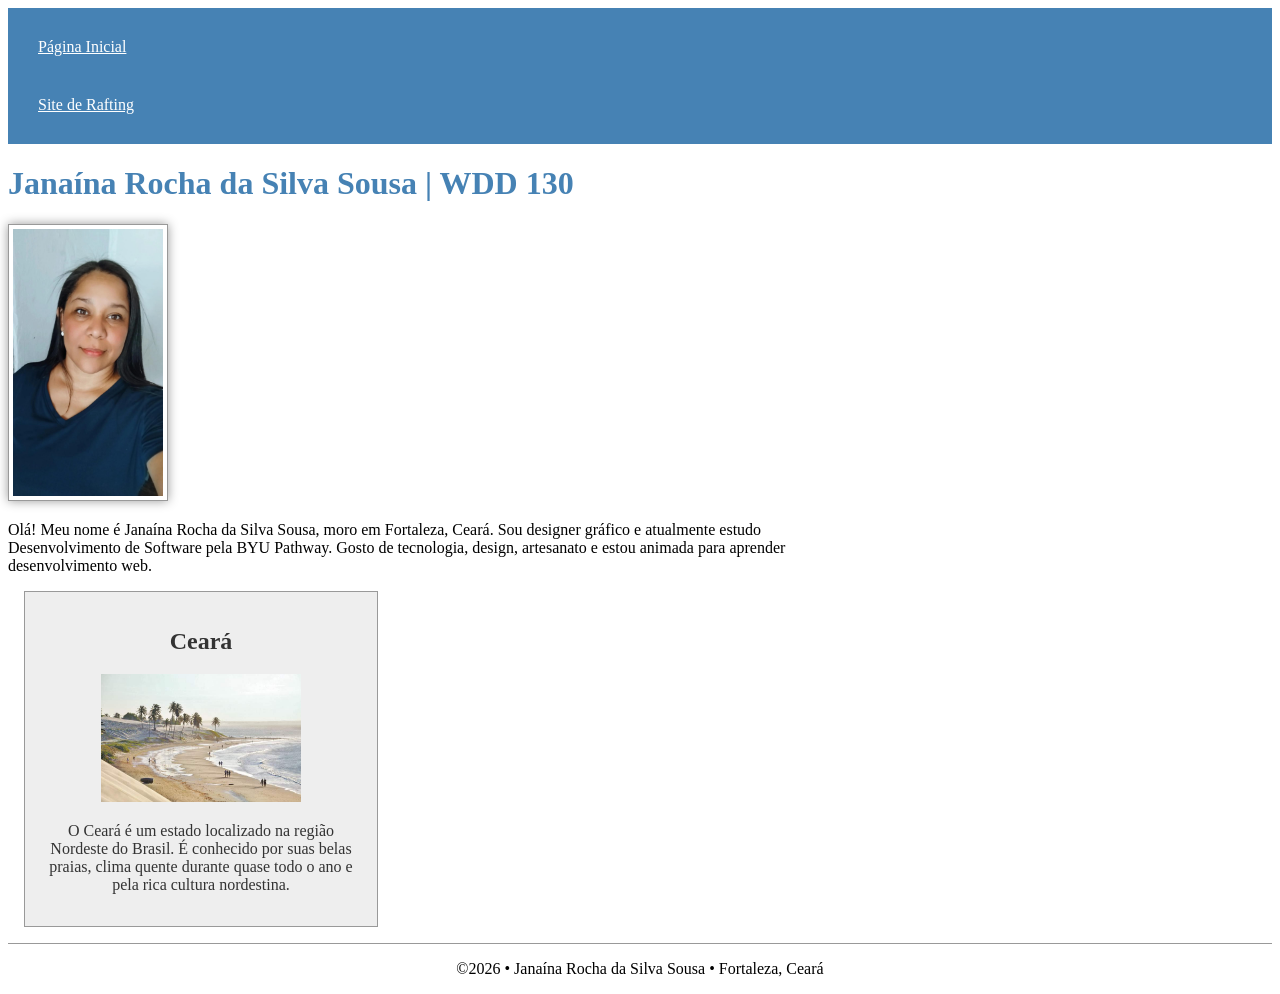
<file: index.html>
<!DOCTYPE html>
<html lang="pt-BR">

<head>
    <meta charset="UTF-8">
    <meta name="viewport" content="width=device-width, initial-scale=1.0">
    <title>Janaína Rocha da Silva Sousa | WDD 130</title>

    <meta name="description"
      content="Página inicial de Janaína Rocha da Silva Sousa para o curso WDD130.">
    <meta name="author" content="Janaína Rocha da Silva Sousa">

    <link rel="stylesheet" href="estilos/estilos.css">
</head>

<body>
    <header>
        <nav>
            <a href="#"> Página Inicial </a>
            <a href="wwr/">Site de Rafting</a>
        </nav>
    </header>
    <main>
        <h1>Janaína Rocha da Silva Sousa | WDD 130</h1>

        <img src="imagens/perfil.jpg.jpg" alt="Foto de Janaína Rocha da Silva Sousa" width="200">
        <p>
            Olá! Meu nome é Janaína Rocha da Silva Sousa, moro em Fortaleza, Ceará.
            Sou designer gráfico e atualmente estudo Desenvolvimento de Software pela
            BYU Pathway. Gosto de tecnologia, design, artesanato e estou animada para
            aprender desenvolvimento web.
        </p>

    </main>

    <aside>
        <h2>Ceará</h2>

        <img src="imagens/ceara.jpg.jpg" alt="Praia no Ceará">

        <p>
            O Ceará é um estado localizado na região Nordeste do Brasil. É conhecido
            por suas belas praias, clima quente durante quase todo o ano e pela rica
            cultura nordestina.
        </p>
    </aside>

    <footer>
        <p>&copy;2026 • Janaína Rocha da Silva Sousa • Fortaleza, Ceará</p>
    </footer>
</body>

</html>
</file>
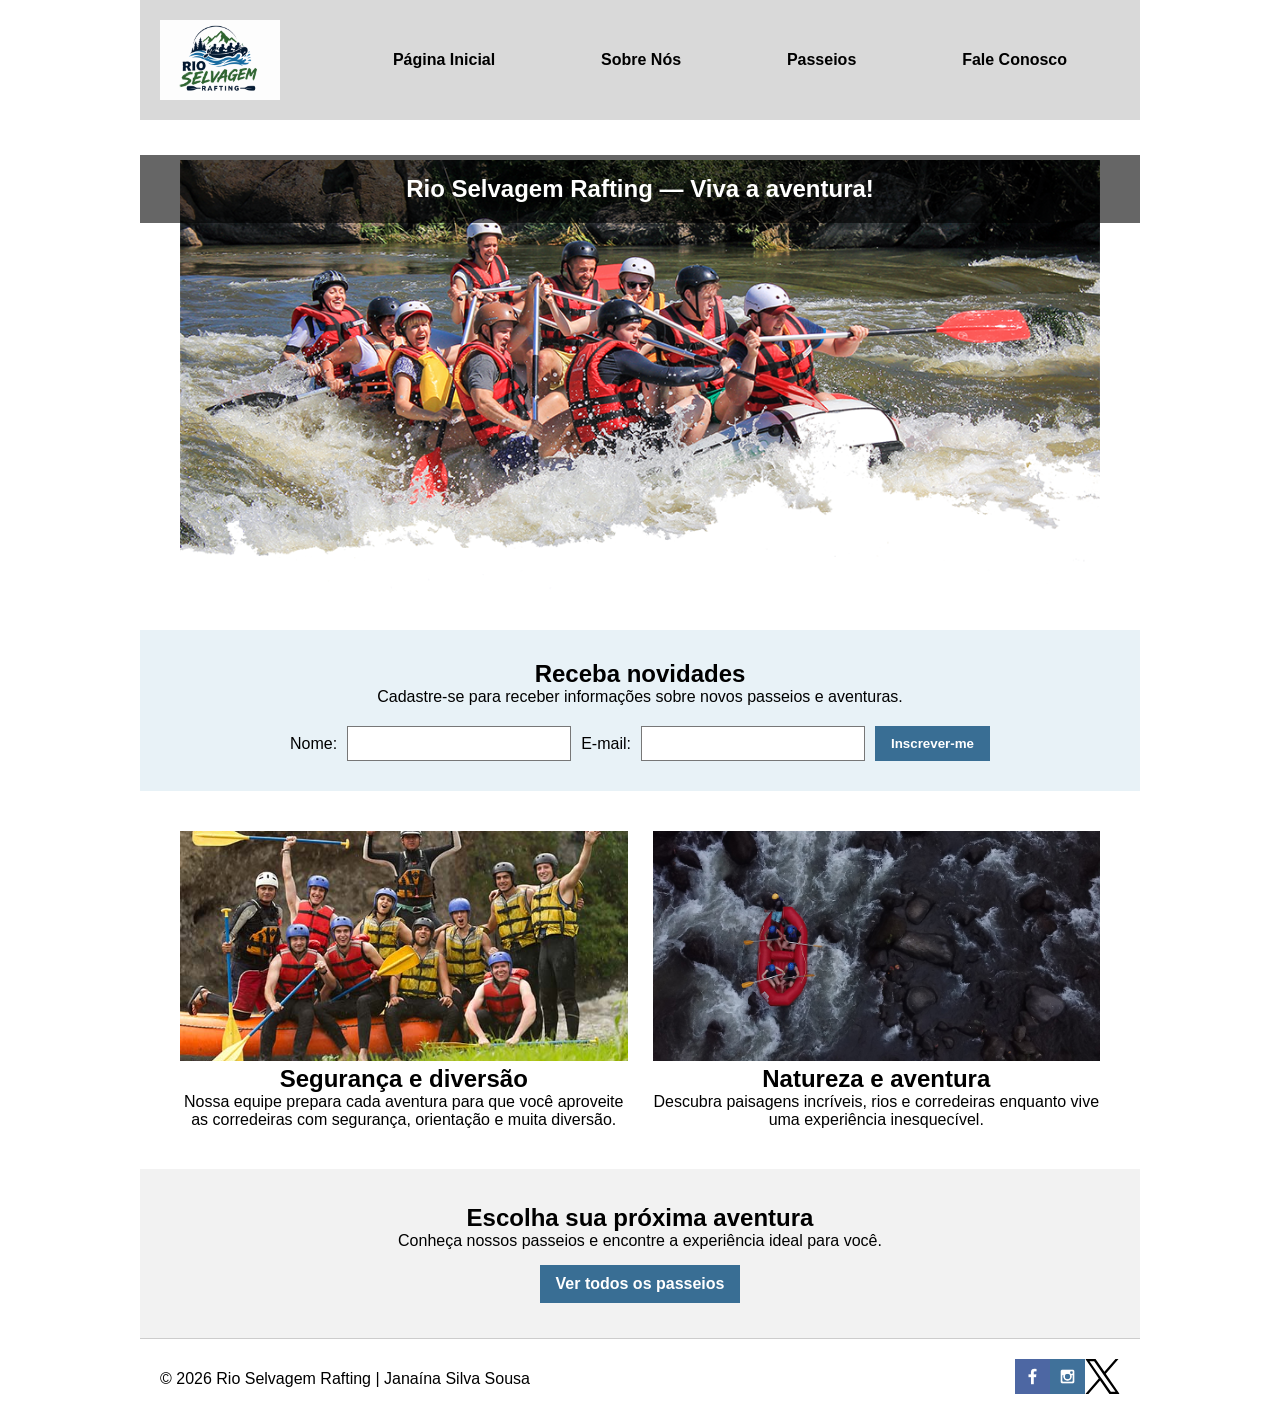
<file: wwr/index.html>
<!DOCTYPE html>
<html lang="pt-BR">

<head>
    <meta charset="UTF-8">
    <meta name="viewport" content="width=device-width, initial-scale=1.0">
    <meta name="description"
      content="Conheça a Rio Selvagem Rafting e escolha sua próxima aventura.">
    <meta name="author" content="Janaína Silva Sousa">
    <title>Página Inicial | Rio Selvagem Rafting</title>
    <link rel="stylesheet" href="estilos/rafting.css">
</head>

<body>
    <header>
        <img src="imagens/logorioselvagem.png" alt="Logo Rio Selvagem Rafting">
        <nav><a href="index.html">Página Inicial</a><a href="sobre.html">Sobre Nós</a><a
              href="passeios.html">Passeios</a><a href="contato.html">Fale Conosco</a></nav>
    </header>
    <main>
        <section class="home-hero">
            <img src="imagens/hero_transparency_1024.png" alt="Grupo praticando rafting em um rio">
            <h1>Rio Selvagem Rafting — Viva a aventura!</h1>
        </section>
        <section class="newsletter">
            <h2>Receba novidades</h2>
            <p>Cadastre-se para receber informações sobre novos passeios e aventuras.</p>
            <form action="#" method="post"><label for="nome">Nome:</label><input type="text"
                  id="nome" name="nome" required><label for="email">E-mail:</label><input
                  type="email" id="email" name="email" required><button
                  type="submit">Inscrever-me</button></form>
        </section>
        <section class="home-grid">
            <div><img src="imagens/rafting59_600.jpg"
                  alt="Aventureiros durante um passeio de rafting">
                <h2>Segurança e diversão</h2>
                <p>Nossa equipe prepara cada aventura para que você aproveite as corredeiras com
                    segurança, orientação e muita diversão.</p>
            </div>
            <div><img src="imagens/rafting16_1024.jpg"
                  alt="Equipe de rafting em contato com a natureza">
                <h2>Natureza e aventura</h2>
                <p>Descubra paisagens incríveis, rios e corredeiras enquanto vive uma experiência
                    inesquecível.</p>
            </div>
        </section>
        <section class="cta">
            <h2>Escolha sua próxima aventura</h2>
            <p>Conheça nossos passeios e encontre a experiência ideal para você.</p><a
              class="button" href="passeios.html">Ver todos os passeios</a>
        </section>
    </main>
    <footer>
        <p>&copy; 2026 Rio Selvagem Rafting | Janaína Silva Sousa</p>
        <nav class="socialmedia"><a href="https://facebook.com" aria-label="Facebook"><img
                  src="imagens/facebook.png" alt="Facebook"></a><a href="https://instagram.com"
              aria-label="Instagram"><img src="imagens/instagram.png" alt="Instagram"></a><a
              href="https://x.com" aria-label="X"><img src="imagens/x-bw.svg" alt="X"></a></nav>
    </footer>
</body>

</html>
</file>
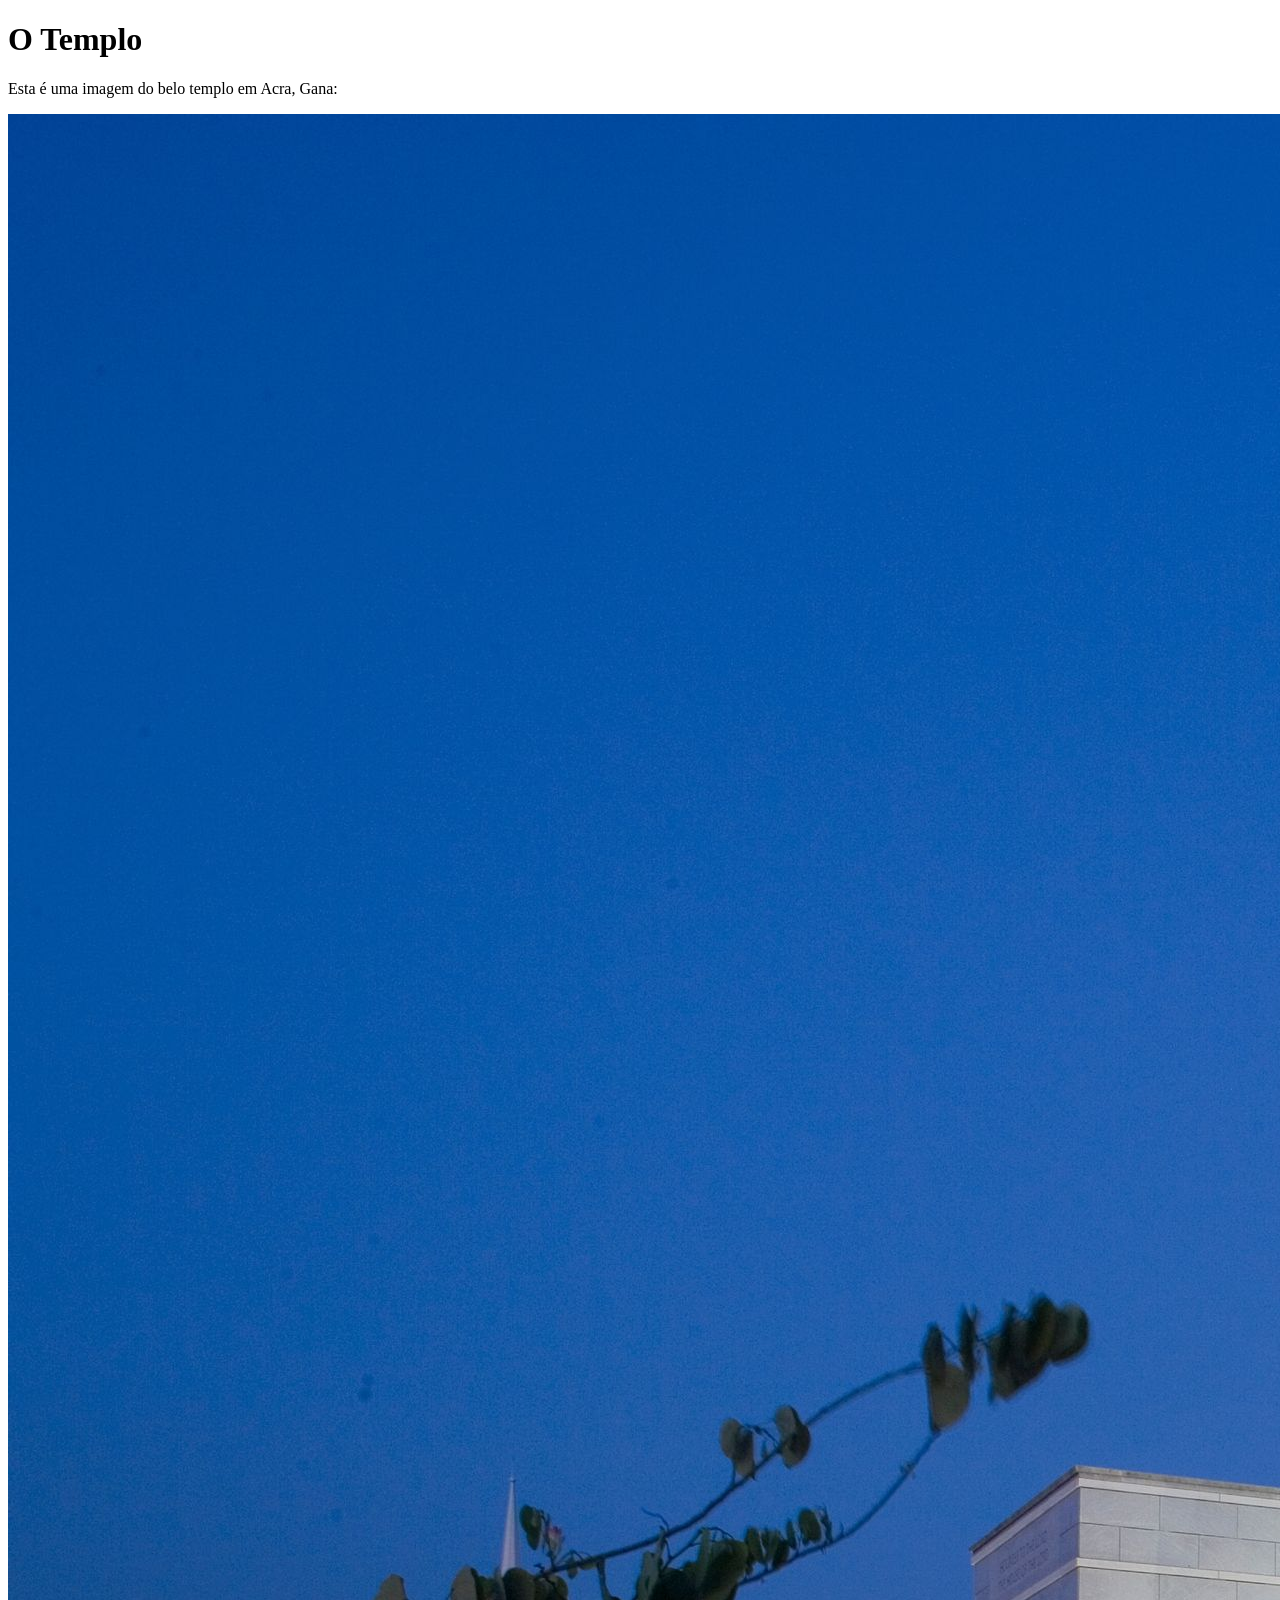
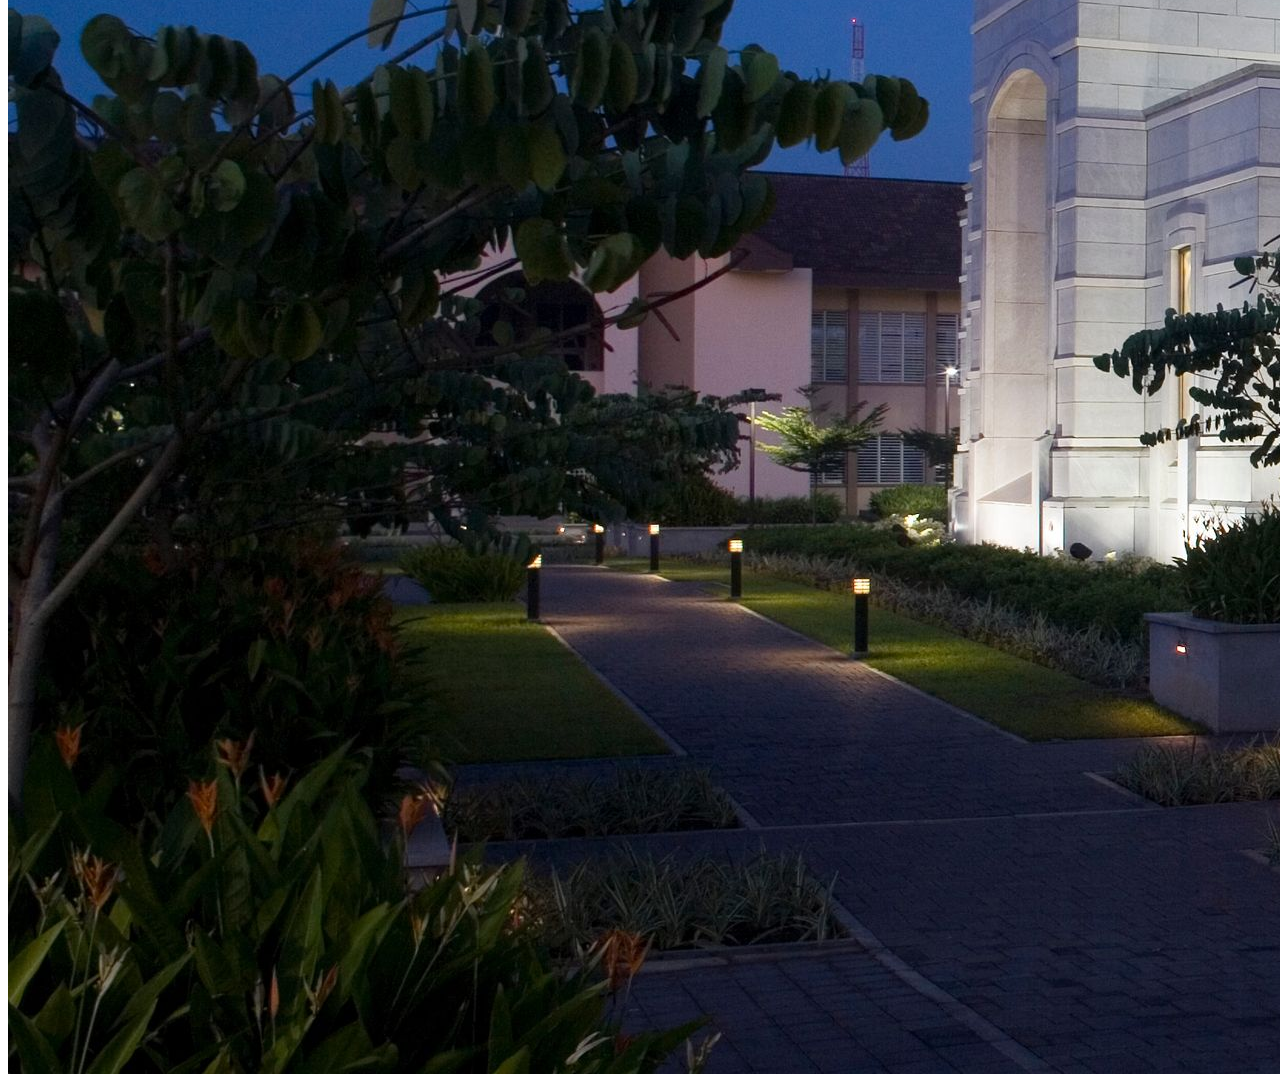
<file: semana01/imagens.html>
<!DOCTYPE html>
<html lang="pt-br">
<head>
    <meta charset="UTF-8">
    <meta name="viewport" content="width=device-width, initial-scale=1.0">
    <title>Imagem do Templo</title>
</head>
<body>
    <h1>O Templo</h1>
    <p>Esta é uma imagem do belo templo em Acra, Gana:</p>
    <img src="imagens/templo-largo.jpeg" alt="O Templo de Acra, Gana">
    
</body>
</html>
</file>
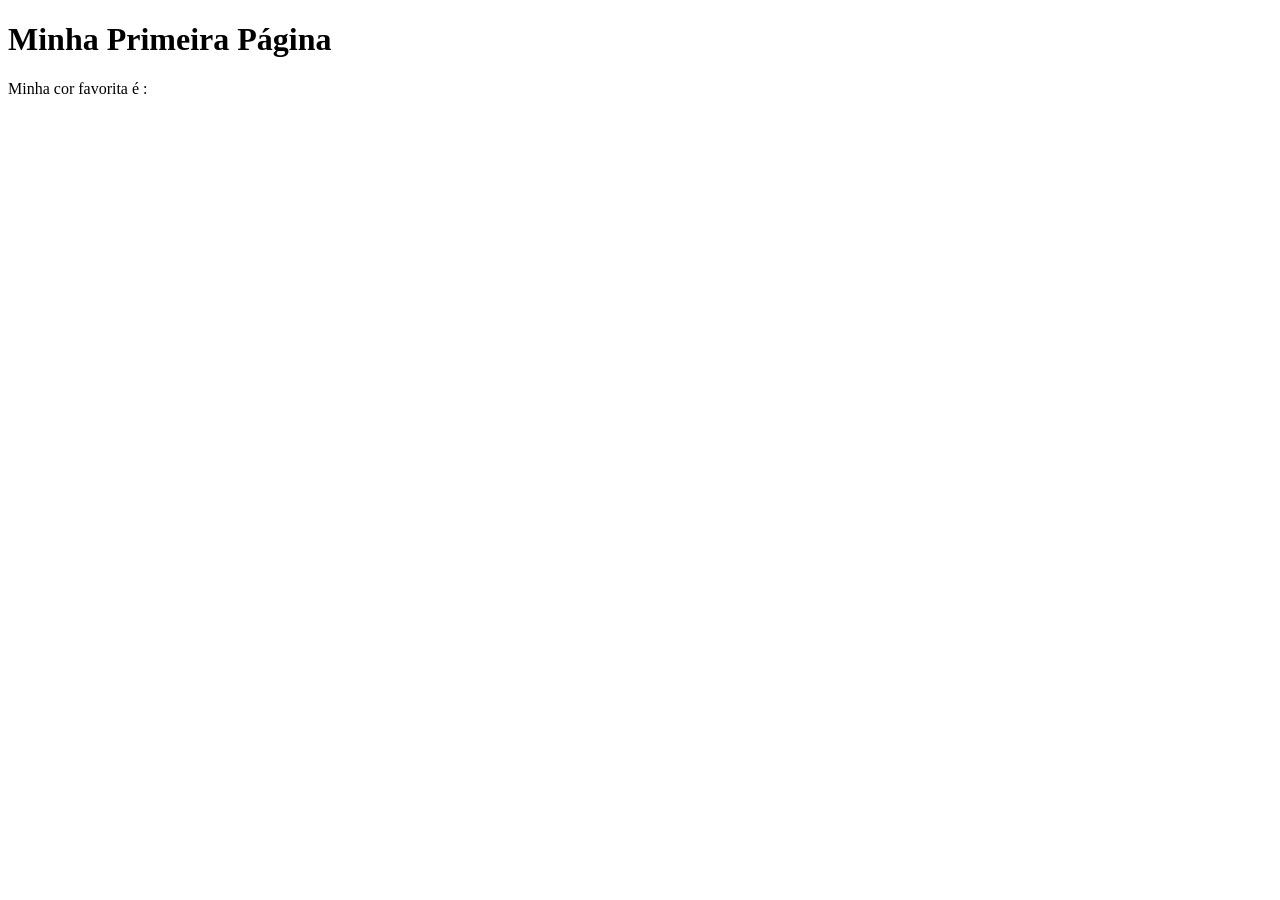
<file: semana01/primeira-pagina.html>
<!DOCTYPE html>
<html lang="pt-br">
<head>
    <meta charset="UTF-8">
    <meta name="viewport" content="width=device-width, initial-scale=1.0">
    <title>Minha Primeira Página</title>
</head>
<body>
    <h1>Minha Primeira Página</h1>
    <p>Minha cor favorita é : </p>
</body>
</html>
</file>
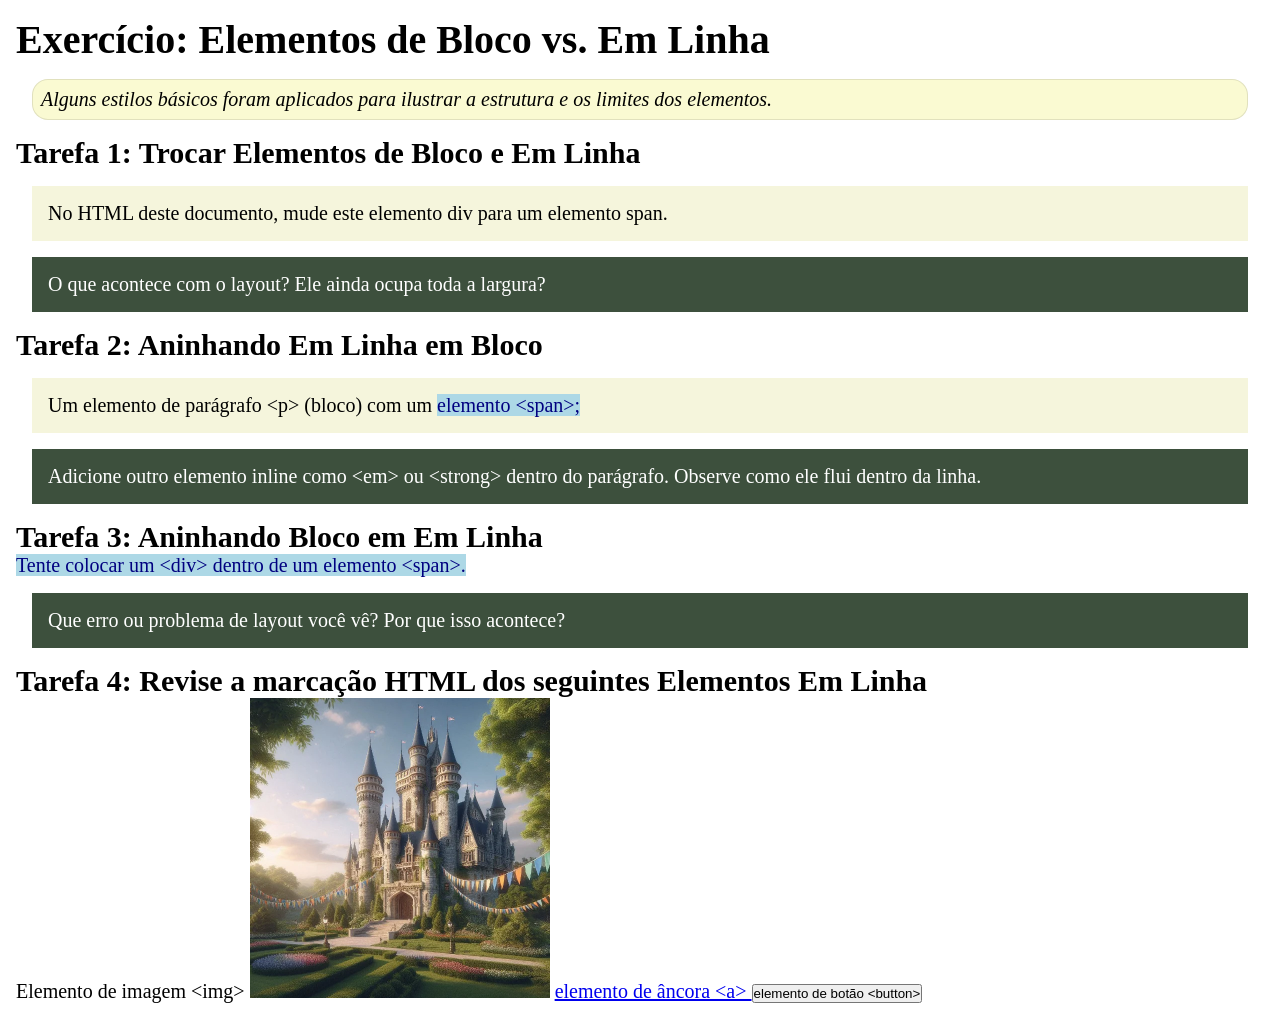
<file: semana02/bloco-vs-inline.html>
<!DOCTYPE html>
<html lang="pt-br">

<head>
    <meta charset="UTF-8">
    <meta name="viewport" content="width=device-width, initial-scale=1.0">
    <title>Exercício: Elementos de Bloco vs. Inline</title>
    <link rel="stylesheet" href="estilos/bloco-vs-inline.css">
</head>

<body>
    <main>
        <h1>Exercício: Elementos de Bloco vs. Em Linha</h1>
        <p class="note">Alguns estilos básicos foram aplicados para ilustrar a estrutura e os limites dos elementos.</p>

        <h2>Tarefa 1: Trocar Elementos de Bloco e Em Linha</h2>
        <div>No HTML deste documento, mude este elemento div para um elemento span.</div>

        <p class="question">O que acontece com o layout? Ele ainda ocupa toda a largura?</p>

        <h2>Tarefa 2: Aninhando Em Linha em Bloco</h2>
        <p>Um elemento de parágrafo &lt;p&gt; (bloco) com um <span>elemento &lt;span&gt;;</span></p>
        <p class="question">Adicione outro elemento inline como &lt;em&gt; ou &lt;strong&gt; dentro do parágrafo.
            Observe como ele flui dentro da linha.</p>

        <h2>Tarefa 3: Aninhando Bloco em Em Linha</h2>
        <span>Tente colocar um &lt;div&gt; dentro de um elemento &lt;span&gt;.</span>
        <p class="question">Que erro ou problema de layout você vê? Por que isso acontece?</p>


        <h2>Tarefa 4: Revise a marcação HTML dos seguintes Elementos Em Linha</h2>
        Elemento de imagem &lt;img&gt;
        <img src="imagens/castelo.webp" alt="imagem (imagens estão em linha)" width="300" height="300">
        <a href="https://churchofjesuschrist.org">elemento de âncora &lt;a&gt; </a>
        <button type="button">elemento de botão &lt;button&gt;</button>
    </main>
</body>

</html>
</file>
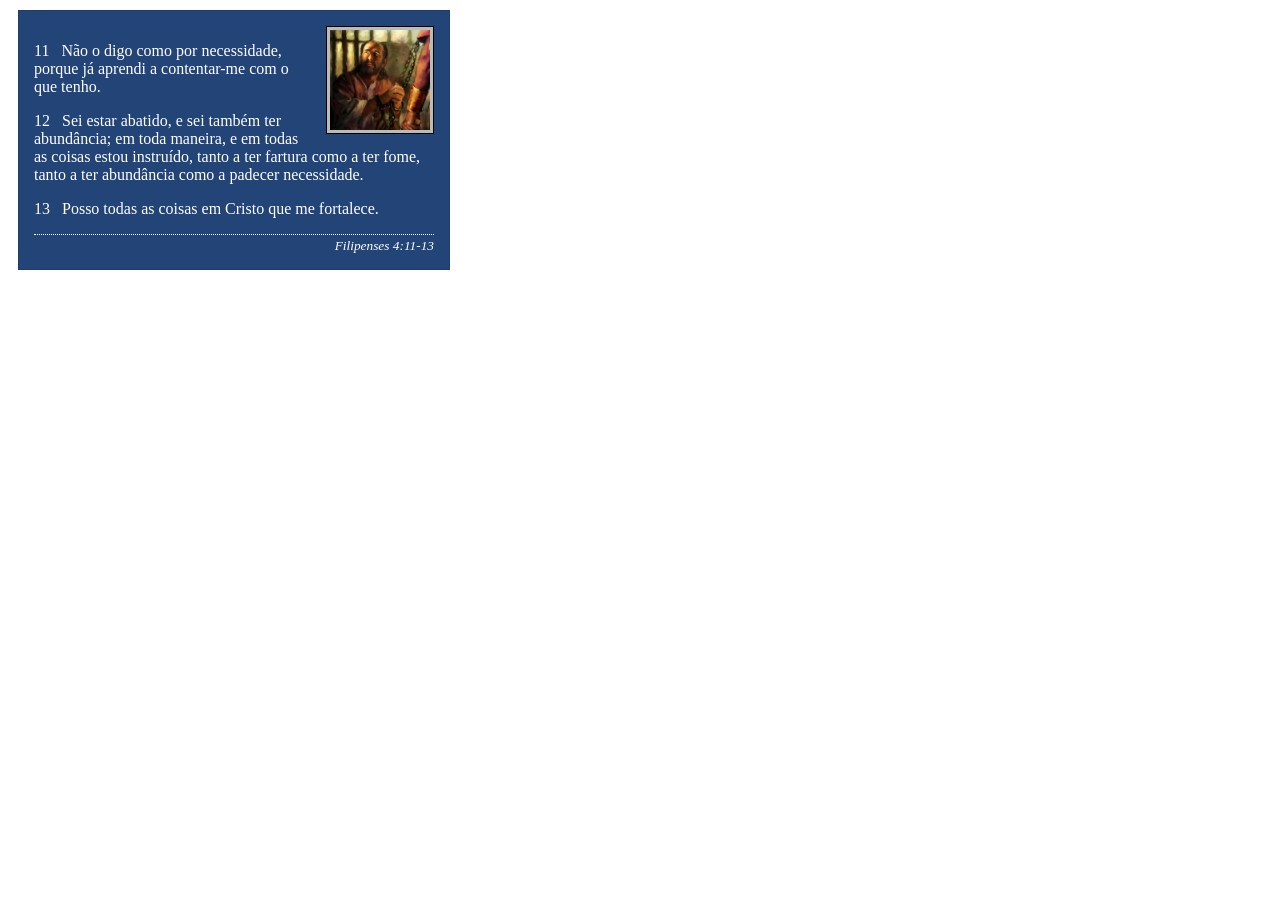
<file: semana02/box-model-solucao.html>
<!DOCTYPE html>
<html lang="pt-br">

<head>
    <meta charset="UTF-8">
    <meta name="viewport" content="width=device-width, initial-scale=1.0">
    <title>Atividade de Box Model</title>
    <link rel="stylesheet" href="estilos/box-model-solucao.css">
</head>

<body>
    <main>
        <div class="callout">
            <img src="imagens/apostolo-paulo-preso.webp" alt="Apóstolo Paulo - Preso em Roma" width="200" height="200">
            <blockquote>
                <p>11 &nbsp; Não o digo como por necessidade, porque já aprendi a contentar-me com o que tenho.</p>
                <p>12 &nbsp; Sei estar abatido, e sei também ter abundância; em toda maneira, e em todas as coisas estou
                    instruído, tanto a ter fartura como a ter fome, tanto a ter abundância como a padecer necessidade.
                </p>
                <p>13 &nbsp; Posso todas as coisas em Cristo que me fortalece.</p>
            </blockquote>
            <cite>Filipenses 4:11-13</cite>
        </div>
    </main>
</body>

</html>
</file>
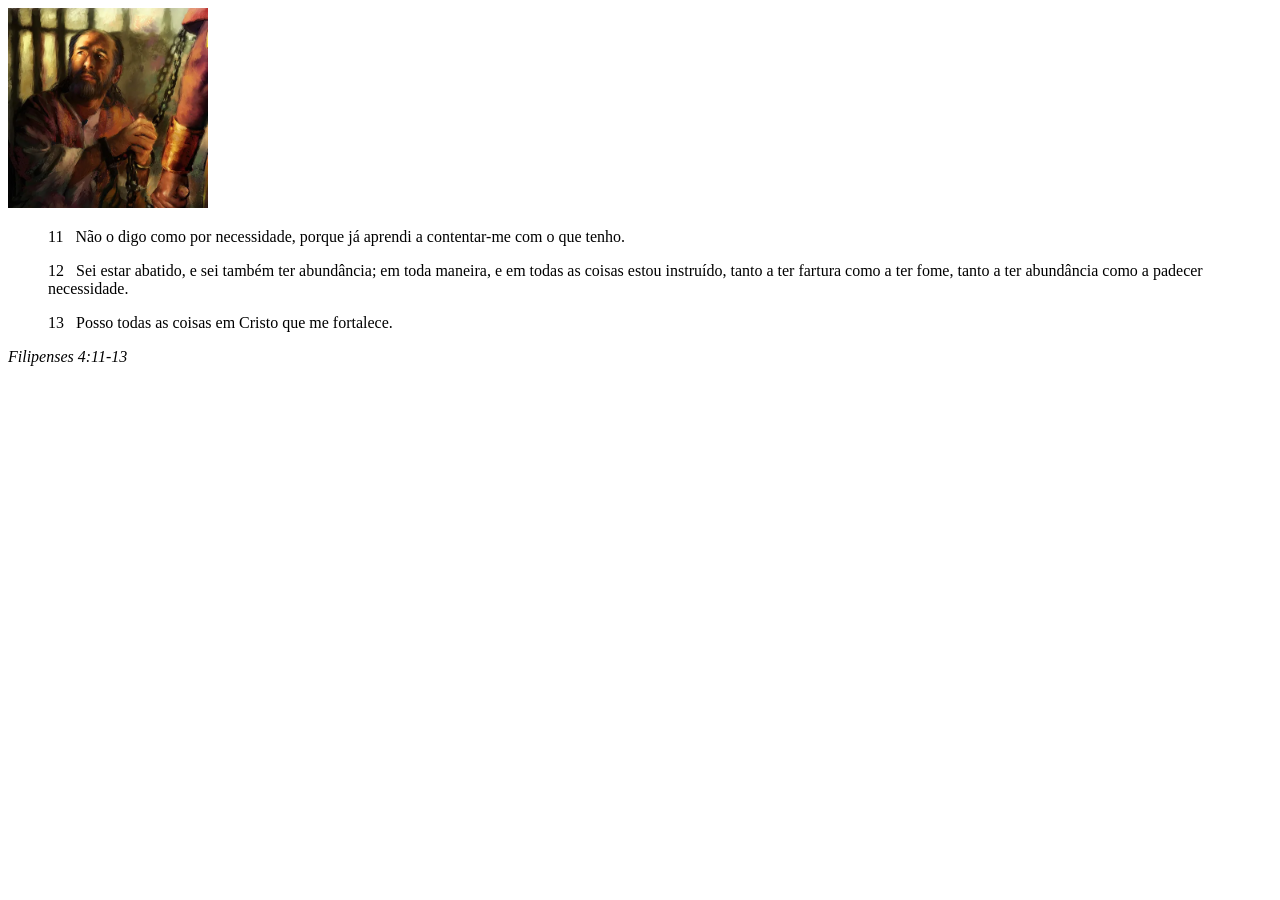
<file: semana02/box-model.html>
<!DOCTYPE html>
<html lang="pt-br">
<head>
    <meta charset="UTF-8">
    <meta name="viewport" content="width=device-width, initial-scale=1.0">
    <title>Atividade de Box Model</title>
</head>
<body>
    <main>
        <div class="callout">
            <img src="imagens/apostolo-paulo-preso.webp" alt="Apóstolo Paulo - Preso em Roma" width="200" height="200">
            <blockquote>
                <p>11 &nbsp; Não o digo como por necessidade, porque já aprendi a contentar-me com o que tenho.</p>
                <p>12 &nbsp; Sei estar abatido, e sei também ter abundância; em toda maneira, e em todas as coisas estou instruído, tanto a ter fartura como a ter fome, tanto a ter abundância como a padecer necessidade.</p>
                <p>13 &nbsp; Posso todas as coisas em Cristo que me fortalece.</p>
            </blockquote>
            <cite>Filipenses 4:11-13</cite>
        </div>
    </main>
</body>
</html>
</file>
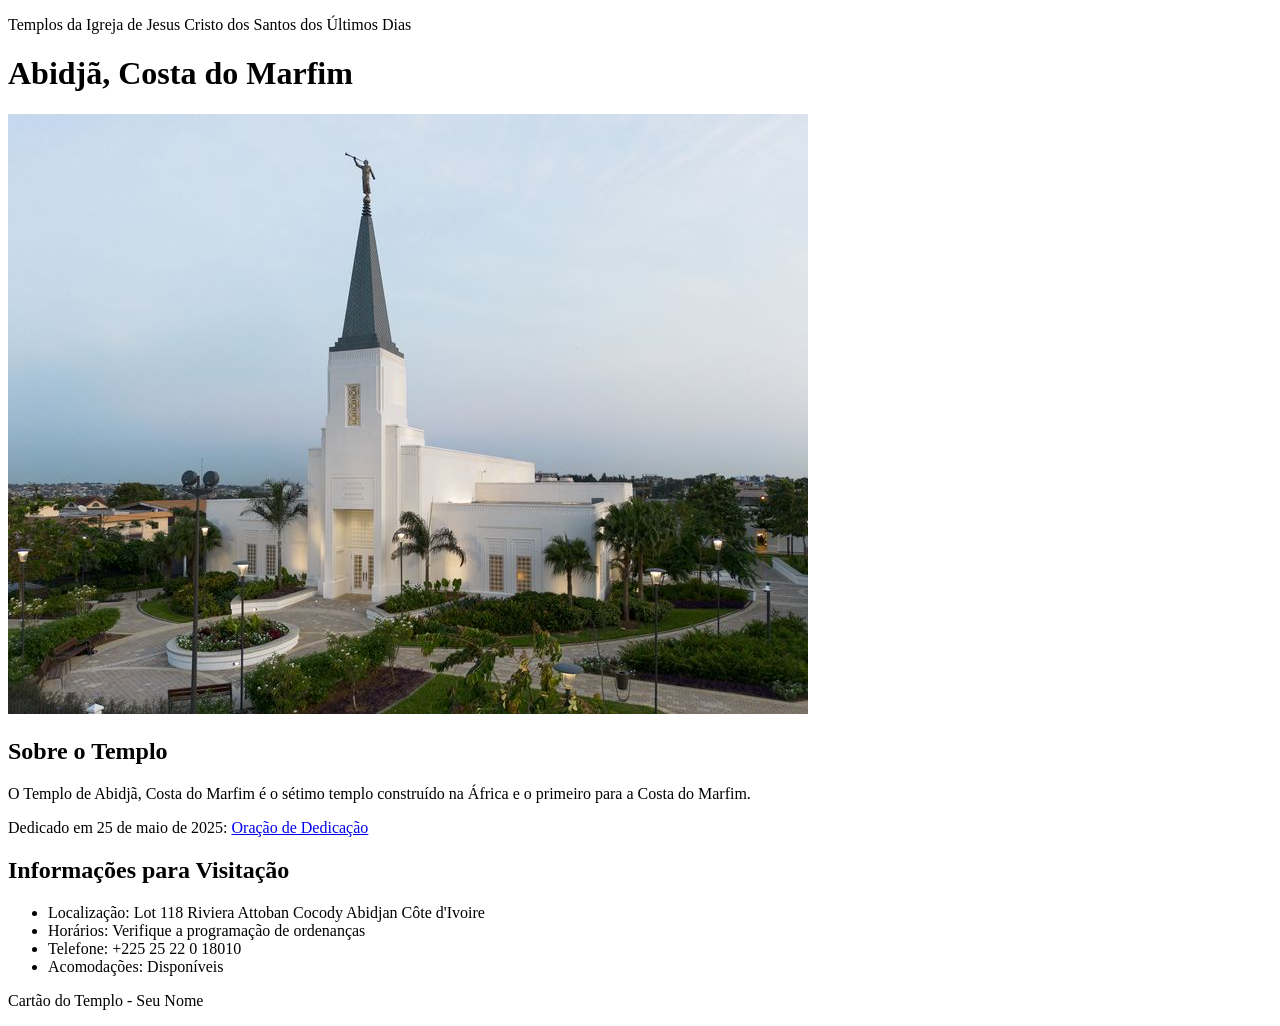
<file: semana02/templo.html>
<!DOCTYPE html>
<html lang="pt-br">

<head>
    <meta charset="UTF-8">
    <meta name="viewport" content="width=device-width, initial-scale=1.0">
    <title>Cartão do Templo - Abidjã, Costa do Marfim</title>
</head>

<body>
    <header>
        <p>Templos da Igreja de Jesus Cristo dos Santos dos Últimos Dias</p>
    </header>
    <main>
        <h1>Abidjã, Costa do Marfim</h1>
        <picture>
            <img src="imagens/abidja-costa-do-marfim.jpeg" alt="Templo de Abidjã, Costa do Marfim">
        </picture>
        <section>
            <h2>Sobre o Templo</h2>
            <p>O Templo de Abidjã, Costa do Marfim é o sétimo templo construído na África e o primeiro para a Costa do Marfim.</p>
            <p>Dedicado em 25 de maio de 2025: <a
                    href="https://www.churchofjesuschrist.org/temples/dedicatory-prayer/abidjan-ivory-coast-temple/2025-05-25?lang=eng"
                    target="_blank" rel="noopener noreferrer">Oração de Dedicação</a></p>
        </section>
        <section>
            <h2>Informações para Visitação</h2>
            <ul>
                <li>Localização: Lot 118 Riviera Attoban Cocody Abidjan Côte d'Ivoire</li>
                <li>Horários: Verifique a programação de ordenanças</li>
                <li>Telefone: +225 25 22 0 18010</li>
                <li>Acomodações: Disponíveis</li>
            </ul>
        </section>
    </main>
    <footer>
        <p>Cartão do Templo - Seu Nome</p>
    </footer>
</body>

</html>
</file>
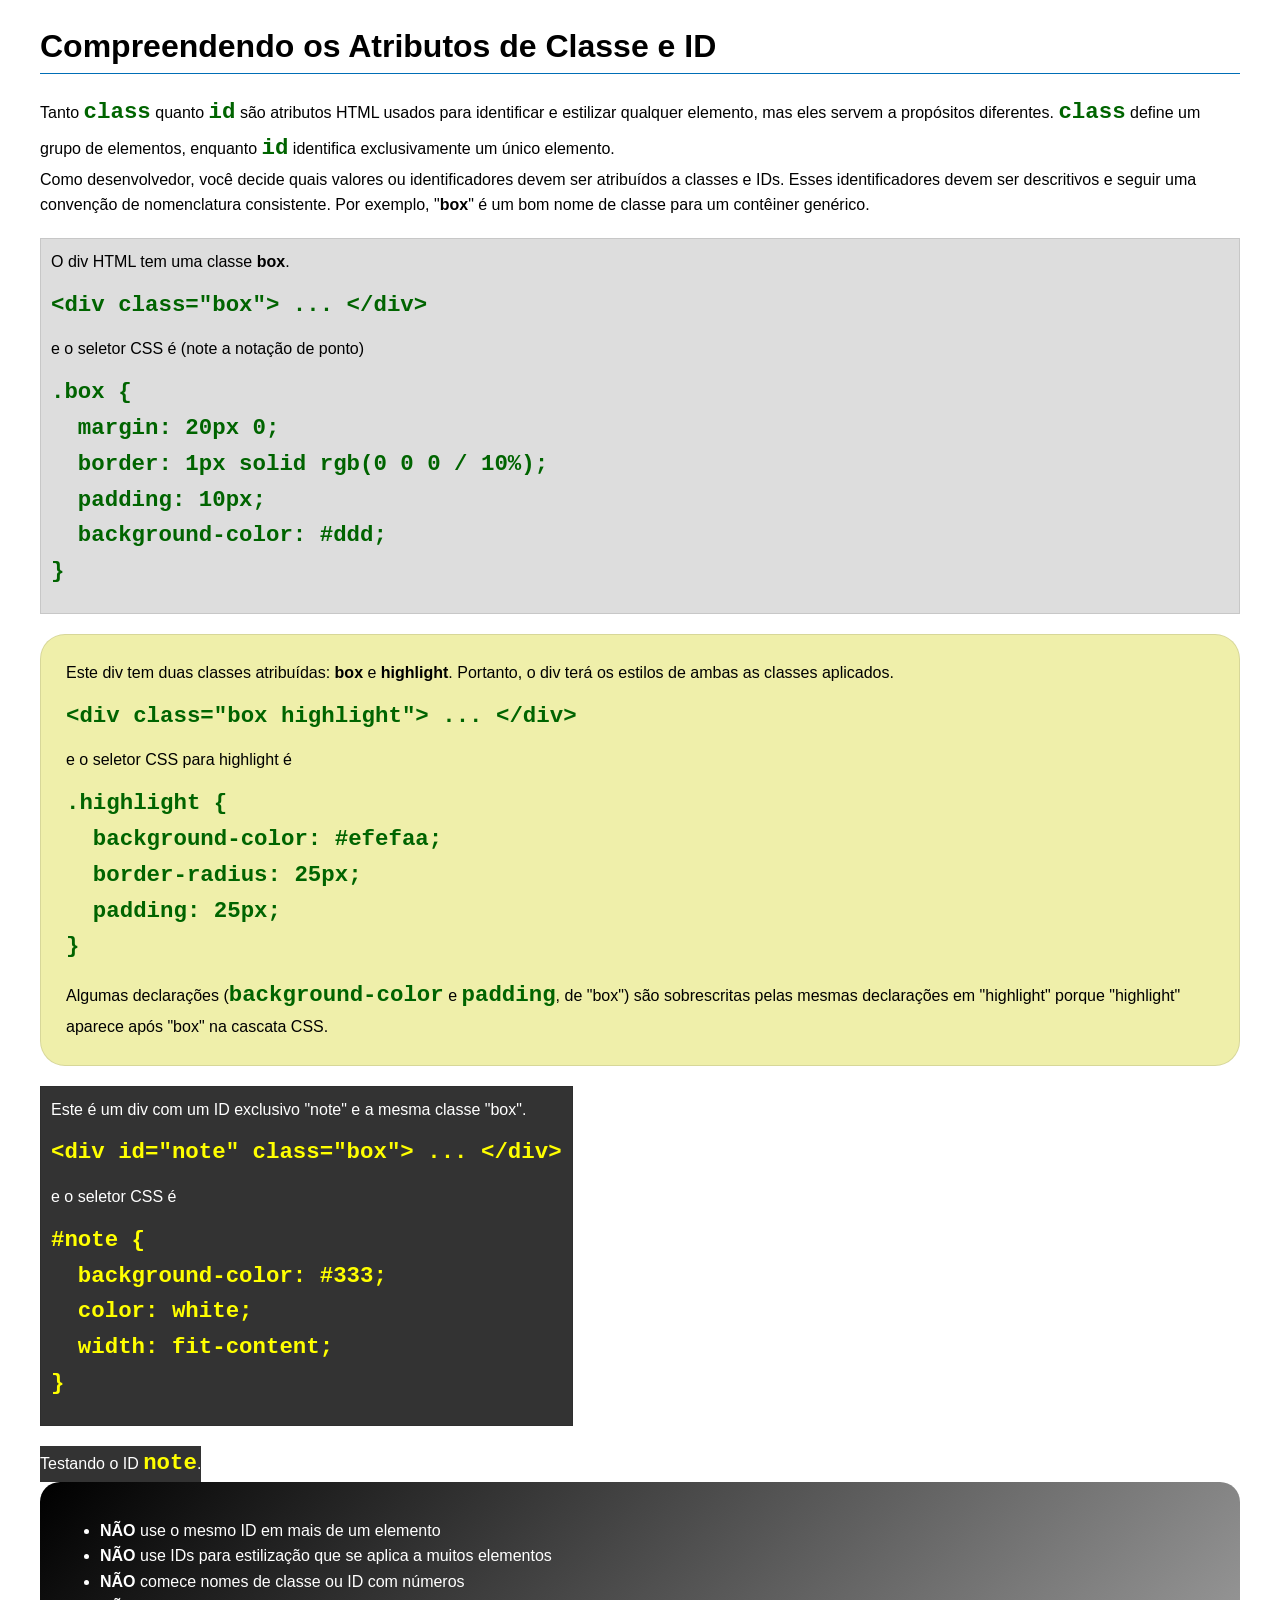
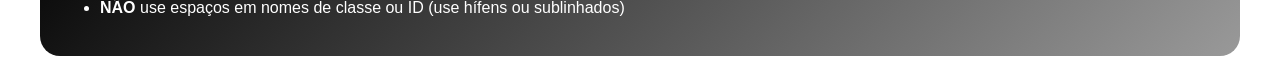
<file: semana03/classe-e-id.html>
<!DOCTYPE html>
<html lang="pt-br">

<head>
    <meta charset="UTF-8">
    <meta name="viewport" content="width=device-width, initial-scale=1.0">
    <title>Atributos de Classe vs ID</title>
    <link rel="stylesheet" href="estilos/classe-e-id.css">
</head>

<body>
    <h1>Compreendendo os Atributos de Classe e ID</h1>
    <p>Tanto <code>class</code> quanto <code>id</code> são atributos HTML usados para identificar e estilizar qualquer
        elemento, mas eles servem a propósitos diferentes. <code>class</code> define um grupo de elementos, enquanto
        <code>id</code> identifica exclusivamente um único elemento.
    </p>
    <p>Como desenvolvedor, você decide quais valores ou identificadores devem ser atribuídos a classes e IDs. Esses
        identificadores devem ser descritivos e seguir uma convenção de nomenclatura consistente. Por exemplo,
        "<strong>box</strong>" é um bom nome de classe para um contêiner genérico.</p>
    <div class="box">
        <p>O div HTML tem uma classe <strong>box</strong>.</p>
        <pre><code class="html">&lt;div class="box"&gt; ... &lt;/div&gt;</code></pre>
        e o seletor CSS é (note a notação de ponto)
        <pre><code class="css">.box {
  margin: 20px 0;
  border: 1px solid rgb(0 0 0 / 10%);
  padding: 10px;
  background-color: #ddd; 
}</code></pre>
    </div>

    <div class="box highlight">
        <p>Este div tem duas classes atribuídas: <strong>box</strong> e <strong>highlight</strong>. Portanto, o div terá
            os estilos de ambas as classes aplicados.</p>
        <pre><code class="html">&lt;div class="box highlight"&gt; ... &lt;/div&gt;</code></pre>
        e o seletor CSS para highlight é
        <pre><code class="css">.highlight {
  background-color: #efefaa;
  border-radius: 25px;
  padding: 25px;
}</code></pre>
        <p>Algumas declarações (<code>background-color</code> e <code>padding</code>, de "box") são sobrescritas pelas
            mesmas declarações em "highlight" porque "highlight" aparece após "box" na cascata CSS.</p>
    </div>

    <div id="note" class="box">
        <p>Este é um div com um ID exclusivo "note" e a mesma classe "box".</p>
        <pre><code class="html">&lt;div id="note" class="box"&gt; ... &lt;/div&gt;</code></pre>
        e o seletor CSS é
        <pre><code class="css">#note {
  background-color: #333;
  color: white;
  width: fit-content;
}</code></pre>
    </div>

    <div id="note">
        <p>Testando o ID <code>note</code>.</p>
    </div>

    <section id="melhor-pratica">
        <ul>
            <li><strong>NÃO</strong> use o mesmo ID em mais de um elemento</li>
            <li><strong>NÃO</strong> use IDs para estilização que se aplica a muitos elementos</li>
            <li><strong>NÃO</strong> comece nomes de classe ou ID com números</li>
            <li><strong>NÃO</strong> use espaços em nomes de classe ou ID (use hífens ou sublinhados)</li>
        </ul>
    </section>

    <br>

</body>

</html>
</file>
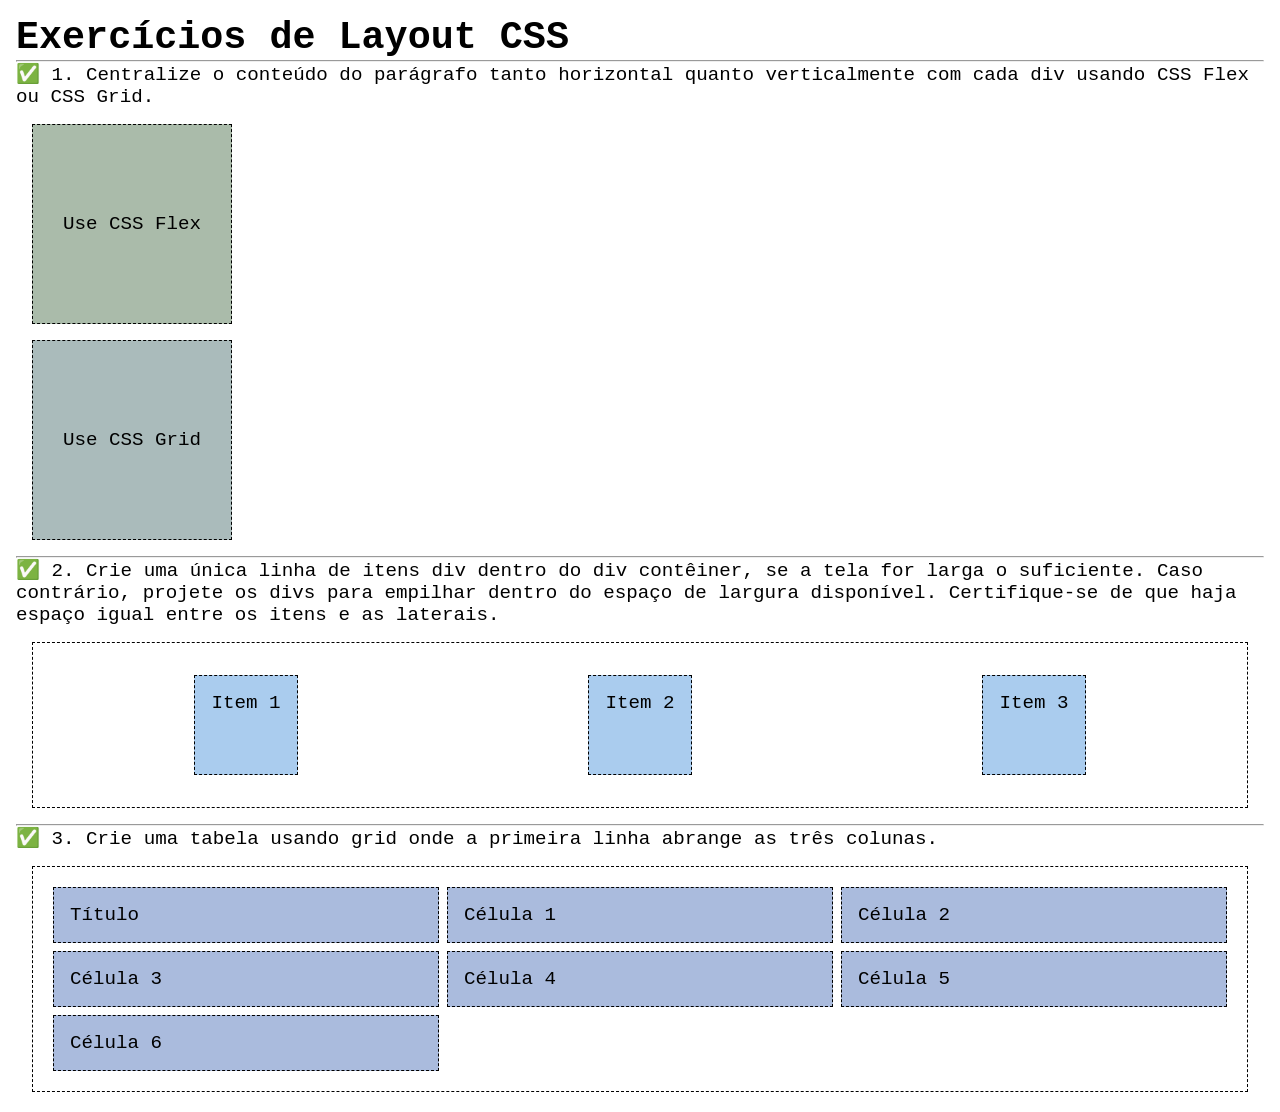
<file: semana04/exercicios-layout.html>
<!DOCTYPE html>
<html lang="pt-br">

<head>
    <meta charset="UTF-8">
    <meta name="viewport" content="width=device-width, initial-scale=1.0">
    <title>Exercícios de Layout CSS</title>
    <link rel="stylesheet" href="estilos/solucoes-dos-exercicios-de-layout.css">
</head>

<body>
    <main>
        <h1>Exercícios de Layout CSS</h1>
        <hr>
        <p>✅ 1. Centralize o conteúdo do parágrafo tanto horizontal quanto verticalmente com cada div usando CSS Flex ou
            CSS Grid.
        </p>
        <div class="one flex">
            <p>Use CSS Flex</p>
        </div>
        <div class="one grid">
            <p>Use CSS Grid</p>
        </div>
        <hr>
        <p>✅ 2. Crie uma única linha de itens div dentro do div contêiner, se a tela for larga o suficiente. Caso
            contrário, projete os
            divs para empilhar dentro do espaço de largura disponível. Certifique-se de que haja espaço igual entre os
            itens e as laterais.</p>
        <div class="container2">
            <div class="dois">
                <p>Item 1</p>
            </div>
            <div class="dois">
                <p>Item 2</p>
            </div>
            <div class="dois">
                <p>Item 3</p>
            </div>
        </div>
        <hr>
        <p>✅ 3. Crie uma tabela usando grid onde a primeira linha abrange as três colunas. </p>
        <div class="container3">
            <div class="tres colunas-3">
                <p>Título</p>
            </div>
            <div class="tres">
                <p>Célula 1</p>
            </div>
            <div class="tres">
                <p>Célula 2</p>
            </div>
            <div class="tres">
                <p>Célula 3</p>
            </div>
            <div class="tres">
                <p>Célula 4</p>
            </div>
            <div class="tres">
                <p>Célula 5</p>
            </div>
            <div class="tres">
                <p>Célula 6</p>
            </div>

        </div>
    </main>
</body>

</html>
</file>
<file: estilos/estilos.css>
main {
    max-width: 840px;
}

aside {
    width: 20rem;
    margin: 1rem;
    border: 1px solid #999;
    padding: 1rem;
    background-color: #eeeeee;
    color: #333333;
    text-align: center;
}

aside img {
    width: 200px;
    height: auto;
}

main img {
    width: 150px;
    height: auto;
    border: 1px solid #999;
    padding: 4px;
    box-shadow: 0 0 10px #999;
}

p {
    padding: 0;
}

footer {
    margin-top: 1rem;
    border-top: 1px solid #000;
    text-align: center;
}

nav {
    background-color: steelblue;
    padding: 10px;
}

nav a {
    color: white;
    padding: 20px;
    display: block;
}

h1 {
    color: steelblue;
}

aside {
    text-align: center;
}

footer {
    border-top: 1px solid #999;
    text-align: center;
}
</file>
<file: wwr/estilos/rafting.css>
* {
    margin: 0;
    padding: 0;
    box-sizing: border-box;
}

body {
    font-family: Arial, Helvetica, sans-serif;
    max-width: 1000px;
    margin: auto;
}

header {
    display: grid;
    grid-template-columns: 180px 1fr;
    align-items: center;
    background: #d9d9d9;
    padding: 20px;
}

header img {
    width: 120px;
    height: auto;
}

nav {
    display: flex;
    justify-content: space-around;
}

nav a {
    text-decoration: none;
    color: black;
    font-weight: bold;
}

.hero {
    position: relative;
}

.hero > img {
    width: 100%;
    width: 100%;
    height: 500px;
    object-fit: cover;

}

.hero h1 {
    position: absolute;
    top: 20px;
    width: 100%;
    text-align: center;
    color: white;
    background: rgba(0, 0, 0, .5);
    padding: 25px;
}

article {
    position: absolute;
    bottom: 35px;
    left: 40px;
    right: 40px;

    background: rgba(255, 255, 255, .85);

    padding: 15px;
}

article img {
    float: right;
    width: 120px;
    margin-left: 20px;
}

section {
    padding: 40px;
    text-align: center;
}

.history-content {
    display: grid;
    grid-template-columns: 1fr 250px 1fr;
    gap: 20px;
    align-items: center;
}

.history-content img {
    width: 220px;
}

.adventures {
    display: flex;
    justify-content: space-between;
    align-items: flex-start;
    gap: 15px;
}

.adventures h2 {
    width: 100%;
    text-align: center;
    margin-bottom: 20px;
}

figure img {
    width: 120px;
    height: 100px;
    object-fit: cover;
}

figcaption {
    text-align: center;
    margin-top: 5px;
}

footer {
    display: flex;
    justify-content: space-between;
    align-items: center;

    padding: 20px;

    border-top: 1px solid #ccc;
}

.redes-sociais img {
    width: 35px;
}

.contato-grid {
    display: grid;
    grid-template-columns: 1fr 1fr;
    gap: 40px;
    align-items: start;
    margin-top: 30px;
}

.formulario form {
    display: flex;
    flex-direction: column;
    gap: 15px;
}

.formulario input,
.formulario textarea {
    width: 100%;
    padding: 8px;
    margin-bottom: 12px;
}

.formulario textarea {
    height: 100px;
}

.formulario input[type="submit"] {
    background-color: #396E94;
    color: white;
    border: none;
    padding: 10px;
    cursor: pointer;
}

.equipe {
    text-align: center;
    margin: 50px 0;
}

.funcionarios {
    display: flex;
    justify-content: space-around;
    gap: 30px;
}

.funcionarios figure {
    text-align: center;
}

.funcionarios img {
    width: 180px;
    height: 180px;
    object-fit: cover;
}

.home-hero {
    position: relative;
}

.home-hero > img {
    display: block;
    width: 100%;
    height: 430px;
    object-fit: cover;
}

.home-hero h1 {
    position: absolute;
    top: 35px;
    left: 0;
    width: 100%;
    text-align: center;
    color: white;
    background: rgba(0, 0, 0, .6);
    padding: 20px;
}

.newsletter {
    padding: 30px;
    text-align: center;
    background: #e8f2f7;
}

.newsletter form {
    max-width: 700px;
    margin: 20px auto 0;
    display: grid;
    grid-template-columns: auto 1fr auto 1fr auto;
    gap: 10px;
    align-items: center;
}

.newsletter input {
    padding: 9px;
    border: 1px solid #777;
}

button,
.button {
    background: #396e94;
    color: white;
    border: none;
    padding: 10px 16px;
    text-decoration: none;
    font-weight: bold;
    cursor: pointer;
    display: inline-block;
}

.home-grid {
    display: grid;
    grid-template-columns: 1fr 1fr;
    gap: 25px;
    padding: 40px;
    text-align: center;
}

.home-grid img {
    width: 100%;
    height: 230px;
    object-fit: cover;
}

.cta {
    padding: 35px;
    text-align: center;
    background: #f2f2f2;
}

.cta .button {
    margin-top: 15px;
}

.page-title {
    padding: 40px;
    text-align: center;
    background: #e8f2f7;
}

.page-title h1 {
    font-size: 2.2rem;
    margin-bottom: 10px;
}

.tour-grid {
    display: grid;
    grid-template-columns: repeat(3, 1fr);
    gap: 20px;
    padding: 40px;
}

.tour-card {
    background: #f4f4f4;
    padding-bottom: 20px;
}

.tour-card img {
    display: block;
    width: 100%;
    height: 190px;
    object-fit: cover;
}

.tour-card h2,
.tour-card p {
    margin: 12px 18px 0;
}

.tour-table {
    padding: 10px 40px 40px;
    text-align: center;
}

.table-wrapper {
    overflow-x: auto;
}

table {
    width: 100%;
    border-collapse: collapse;
    margin-top: 20px;
}

caption {
    margin-bottom: 10px;
    font-weight: bold;
}

th,
td {
    border: 1px solid #777;
    padding: 12px;
    text-align: left;
}

th {
    background: #396e94;
    color: white;
}

.socialmedia img {
    width: 35px;
    height: 35px;
}

@media (max-width:700px) {
    header {
        grid-template-columns: 1fr;
        gap: 15px;
        text-align: center;
    }

    header nav {
        flex-wrap: wrap;
    }

    .newsletter form,
    .home-grid,
    .tour-grid {
        grid-template-columns: 1fr;
    }

    footer {
        flex-direction: column;
        gap: 15px;
    }
}
</file>
<file: semana02/estilos/bloco-vs-inline.css>
* {
    margin: 0;
    padding: 0;
}

body {
    font-size: 20px;
    margin: 1rem;
}

p,
div {
    background-color: beige;
    margin: 1rem;
    padding: 1rem;
}

span {
    color: navy;
    background-color: lightblue;
}

code {
    margin: 0;
    padding: 0;
    color: green;
    font-size: 1.2rem;
}

.note {
    font-style: italic;
    background-color: lightgoldenrodyellow;
    border-radius: 1rem;
    border: 1px solid rgb(0 0 0 / 10%);
    margin: 1rem;
    padding: .5rem;
}

.question {
    background-color: #3d503d;
    color: #fff;
}
</file>
<file: semana02/estilos/box-model-solucao.css>
.callout {
    max-width: 400px;
    margin: 10px;
    border: 1px solid rgba(0, 0, 0, .1);
    padding: 15px;
    background-color: #247;
    color: #fff;
}

.callout img {
    float: right;
    margin: 0 0 10px 15px;
    border: 1px solid #000;
    padding: 3px;
    background-color: #bbb;
    width: 100px;
    height: auto;

}

blockquote {
    margin: 0;
}

cite {
    display: block;
    border-top: 1px dotted #fff;
    padding-top: 3px;
    text-align: right;
    font-size: smaller;
}
</file>
<file: semana03/estilos/classe-e-id.css>
body {
    font-family: Arial, sans-serif;
    line-height: 1.6;
    margin: 0;
    padding: 0 40px;
}

h1 {
    border-bottom: 1px solid rgb(0 110 182);
    padding-bottom: 0;
}



p {
    margin: 0;
}

code {
    color: darkgreen;
    font-weight: 700;
    font-size: 1.4rem;
}

/* Class exemplos - podem ser reutilizados */

.box {
    margin: 20px 0;
    border: 1px solid rgb(0 0 0 / 10%);
    padding: 10px;
    background-color: #ddd; /* essa é a abreviação para #dddddd */
}

.highlight {
    background-color: #efefaa;
    border-radius: 25px;
    padding: 25px;
}

/* ID exemplos - devem ser únicos */

#note {
    background-color: #333;
    color: white;
    width: fit-content;
}

#note code {
    color: yellow;
}

#melhor-pratica {
    background: linear-gradient(135deg, #000 0%, #999 100%);
    color: white;
    border-radius: 20px;
    padding: 20px
}
</file>
<file: semana04/estilos/solucoes-dos-exercicios-de-layout.css>
* {
    margin: 0;
    padding: 0;
    box-sizing: border-box;
}

body {
    margin: 1rem;
    font-family: monospace;
    font-size: 1.2rem;
}

div {
    margin: 1rem;
    border: 1px dashed;
    padding: 1rem;
}

.one {
    width: 200px;
    height: 200px;
}

.flex {
    background-color: #aba;
    display: flex;
    justify-content: center;
    align-items: center;
}

.grid {
    background-color: #abb;
    display: grid;
    place-items: center;
}

.container2 {
    display: flex;
    flex-wrap: wrap;
    justify-content: space-around;
}

.dois {
    background-color: #ace;
    height: 100px;
}

.container3 {
    display: grid;
    grid-template-columns: repeat(3, 1fr);
}

.columns-3 {
    grid-column: span 3;}

.tres {
    margin: .25rem;
    background-color: #abd;
}
</file>
